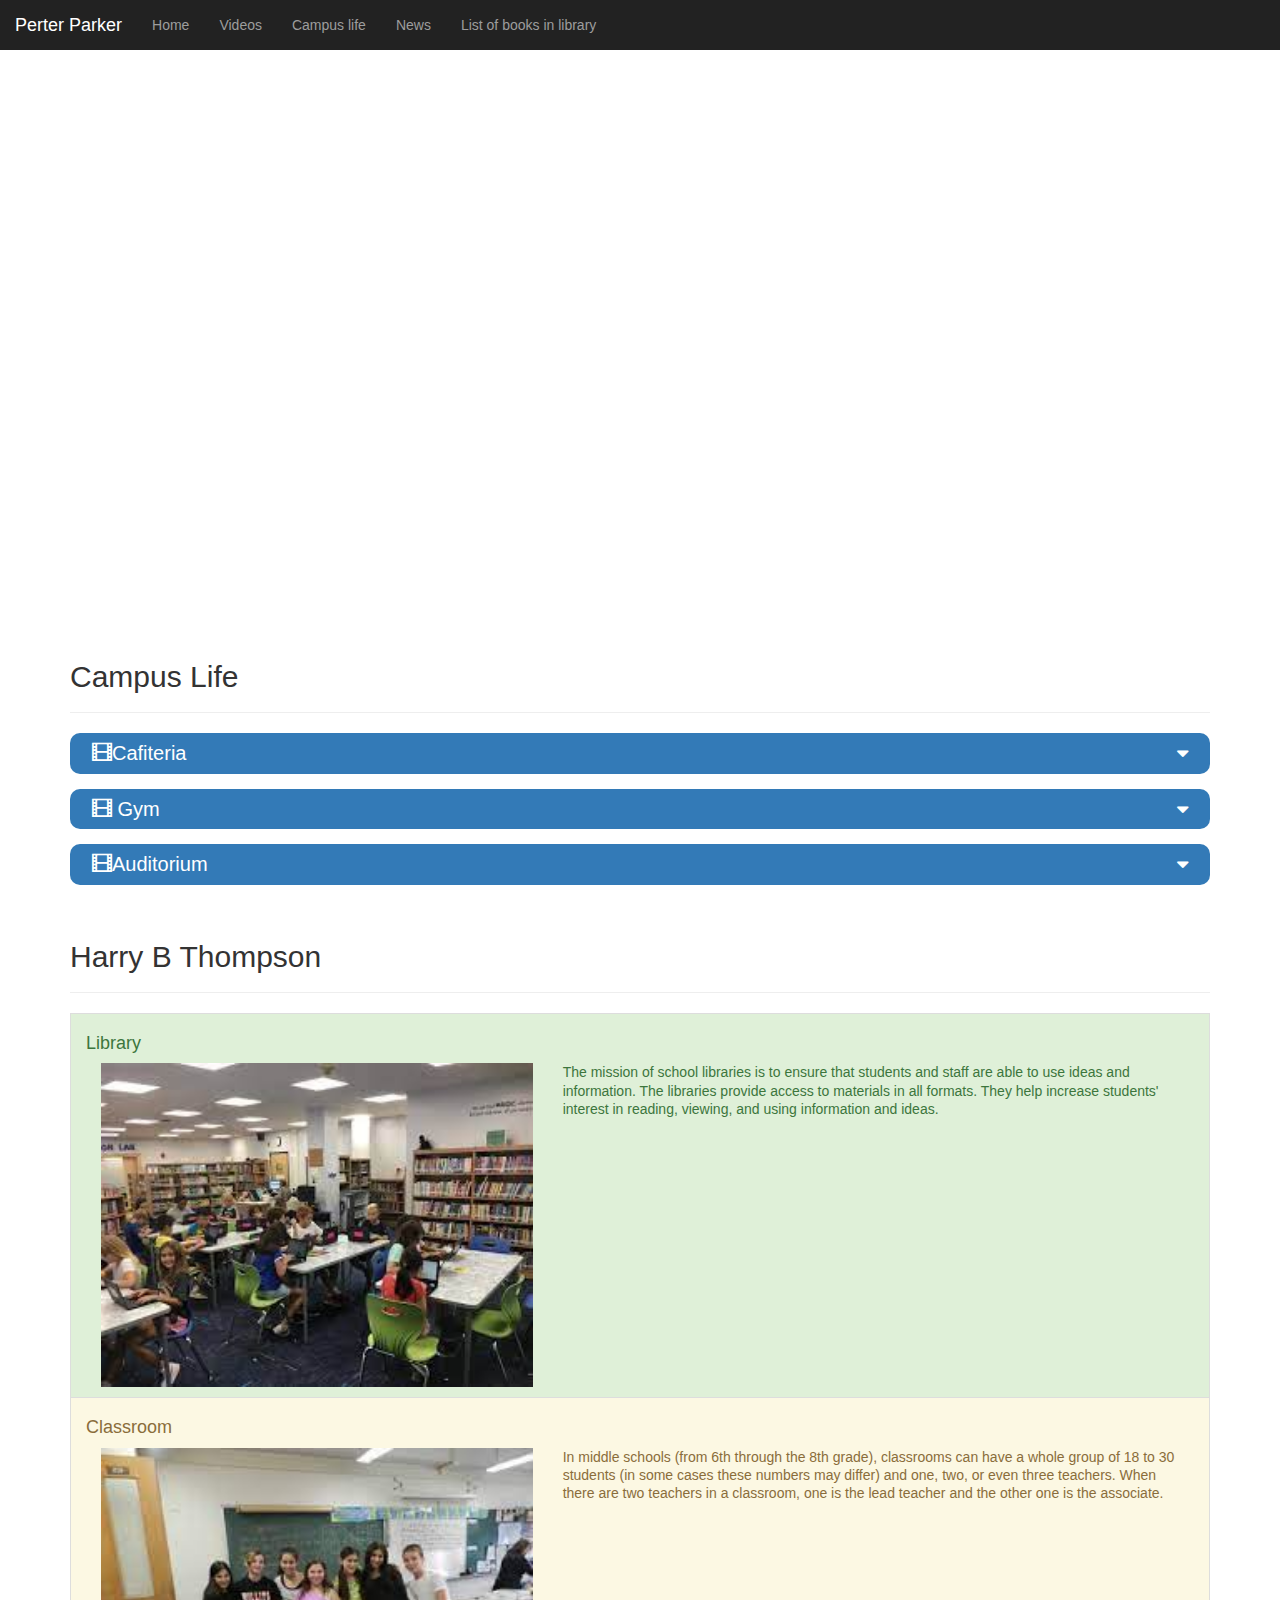
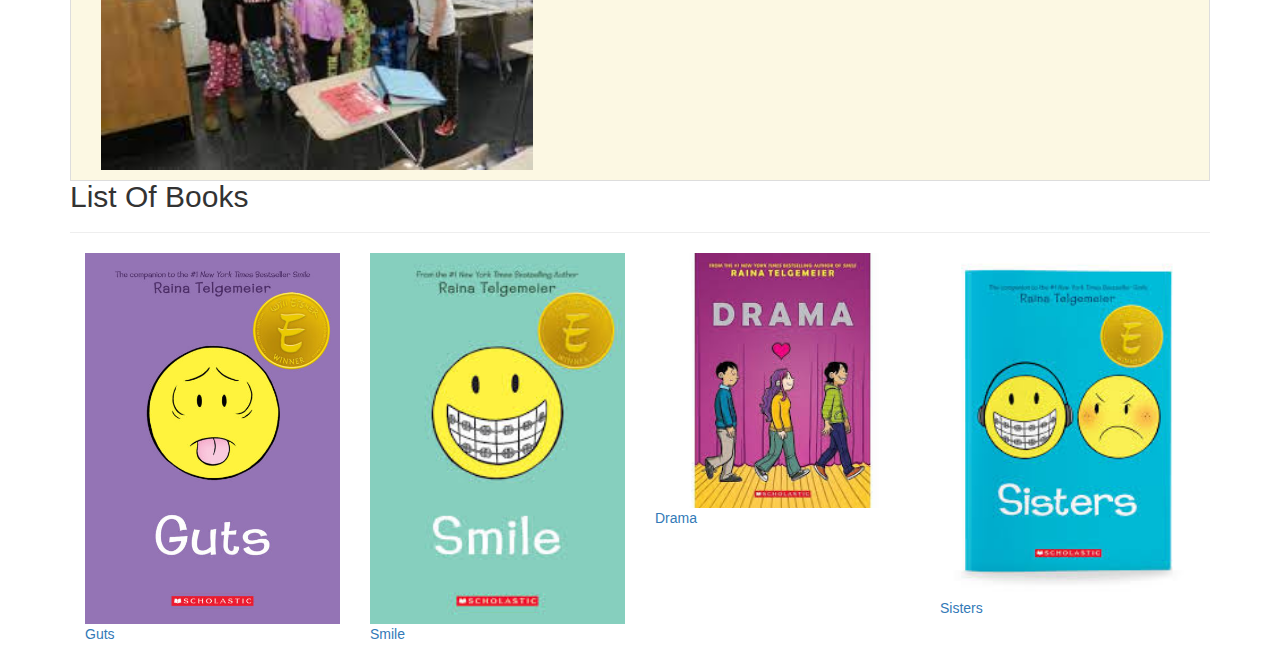
<file: index.html>
<html>

<head>
    <title>Project 68</title>
    <meta name="viewport" content="width=device-width, initial-scale=1">
    <link rel="stylesheet" href="https://maxcdn.bootstrapcdn.com/bootstrap/3.4.0/css/bootstrap.min.css">
    <script src="https://ajax.googleapis.com/ajax/libs/jquery/3.4.1/jquery.min.js"></script>
    <script src="https://maxcdn.bootstrapcdn.com/bootstrap/3.4.0/js/bootstrap.min.js"></script>
    <link rel="stylesheet" href="https://cdnjs.cloudflare.com/ajax/libs/font-awesome/4.7.0/css/font-awesome.min.css">
    <link rel="stylesheet" href="style.css">
</head>

<body>
    <nav class="navbar-inverse" style="position:sticky;top:0;z-index:99999">
        <div class="navbar-header"> <button type="button" class="navbar-toggle" data-toggle="collapse" data-target="#myNavbar"> <span class="icon-bar"></span> <span class="icon-bar"></span> <span class="icon-bar"></span> </button> <a class="navbar-brand" href="#">Perter Parker</a> </div>
        <div class="collapse navbar-collapse" id="myNavbar">
            <ul class="nav navbar-nav">
                <li><a href="#home">Home</a></li>
                <li><a href="#videos">Videos</a></li>
                <li><a href="#campusLife">Campus life</a></li>
                <li><a href="#news">News</a></li>
                <li><a href="#listOfBooksInLibrary"> List of books in library</a></li>
            </ul>
        </div>
    </nav>
    <br><br><br><br><br><br>
    <div class="container">
        <div id="home"><iframe width="1000" height="450" src="https://www.youtube.com/embed/IS0sTGJDMPA" title="YouTube video player" frameborder="0" allow="accelerometer; autoplay; clipboard-write; encrypted-media; gyroscope; picture-in-picture" allowfullscreen></iframe></div>
        <div class="page-header" id="campusLife">
            <h2 class="text-capitalize">Campus life</h2>
        </div>
        <div class="bg-primary movie_head" data-toggle="collapse" data-target="#avengers_endgame"><span class="glyphicon glyphicon-film"></span>Cafiteria<i class="fa fa-sort-desc"></i></div>
        <div id="avengers_endgame" class="collapse">
        <div class="col-lg-3 col-md-3 col-sm-3 col-xs-12"><img class="img-responsive img-thumbnail
" src="download%20(27).jpg"></div>
            <div class="
col-lg-9 col-md-9 col-sm-9 col-xs-12 movie_text"><p>The cafieria is a large and spacious place.</p></div>
        </div>
        <div class="bg-primary movie_head" data-toggle="collapse" data-target="#the_spy_next_door"><span class="glyphicon glyphicon-film"></span> Gym<i class="fa fa-sort-desc"></i></div>
        <div id="the_spy_next_door" class="collapse">
        <div class="col-lg-3 col-md-3 col-sm-3 col-xs-12"><img class="img-responsive img-thumbnail
" src="download%20(28).jpg"></div>
            <div class="
col-lg-9 col-md-9 col-sm-9 col-xs-12 movie_text"><p>The gym is where we play very fun games.</p></div>
            
        </div>
        <div class="bg-primary movie_head" data-toggle="collapse" data-target="#the_hate_you_give"><span class="glyphicon glyphicon-film"></span>Auditorium<i class="fa fa-sort-desc"></i></div>
        <div id="the_hate_you_give" class="collapse">
        <div class="col-lg-3 col-md-3 col-sm-3 col-xs-12"><img class="img-responsive img-thumbnail
" src="download%20(29).jpg"></div>
            <div class="
col-lg-9 col-md-9 col-sm-9 col-xs-12 movie_text"><p>The auditorium is also our band room.</p></div>
        </div>
        <div class="page-header" id="news">
            <h2 class="text-capitalize">Harry b thompson</h2>
        </div>
        <li class="list-group-item list-group-item-success col-lg-12 col-md-12 col-sm-12 col-xs-12 environment_li"><h4> Library</h4><img src="download%20(30).jpg"class="img-responsive col-lg-5 col-md-5 col-sm-5 col-xs-12"><p class="list-group-item-text col-lg-7 col-md-7 col-sm-7 col-xs-12" >The mission of school libraries is to ensure that students and staff are able to use ideas and information. The libraries provide access to materials in all formats. They help increase students' interest in reading, viewing, and using information and ideas.</p>

</li>
         
        <li class="list-group-item list-group-item-warning col-lg-12 col-md-12 col-sm-12 col-xs-12 environment_li"><h4>Classroom</h4><img src="download%20(1).jpg"class="img-responsive col-lg-5 col-md-5 col-sm-5 col-xs-12"><p class="list-group-item-text col-lg-7 col-md-7 col-sm-7 col-xs-12" >In middle schools (from 6th through the 8th grade), classrooms can have a whole group of 18 to 30 students (in some cases these numbers may differ) and one, two, or even three teachers. When there are two teachers in a classroom, one is the lead teacher and the other one is the associate.</p>

</li>
         <div class="page-header" id="listOfBooksInLibrary">
            <h2 class="text-capitalize">List of books</h2>
        </div>
        <div class="col-lg-3 col-md-3 col-sm-3 col-xs-6 book" data-toggle="modal" data-target="#First_Space_Encyclopaedia"><img class="img-responsive" src="700.jpg"><p class="text-primary
">Guts</p></div>
        <div class="col-lg-3 col-md-3 col-sm-3 col-xs-6 book" data-toggle="modal" data-target="#First_Space_Encyclopaedia"><img class="img-responsive" src="download%20(5).jpg"><p class="text-primary
">Smile</p></div><div class="col-lg-3 col-md-3 col-sm-3 col-xs-6 book" data-toggle="modal" data-target="#First_Space_Encyclopaedia"><img class="img-responsive" src="download%20(6).jpg"><p class="text-primary
">Drama</p></div><div class="col-lg-3 col-md-3 col-sm-3 col-xs-6 book" data-toggle="modal" data-target="#First_Space_Encyclopaedia"><img class="img-responsive" src="download%20(9).jpg"><p class="text-primary
">Sisters</p></div>
    </div>
</body>
</file>
<file: style.css>
img{
    width:100%;height:100%
}
hr{
    width: 200px
}
.movie_head {
    font-size: 20px; padding: 6px 22px; border-radius: 10px; margin-bottom: 15px; width: 100%; display: inline-block; }
i{
    float: right
}
</file>
